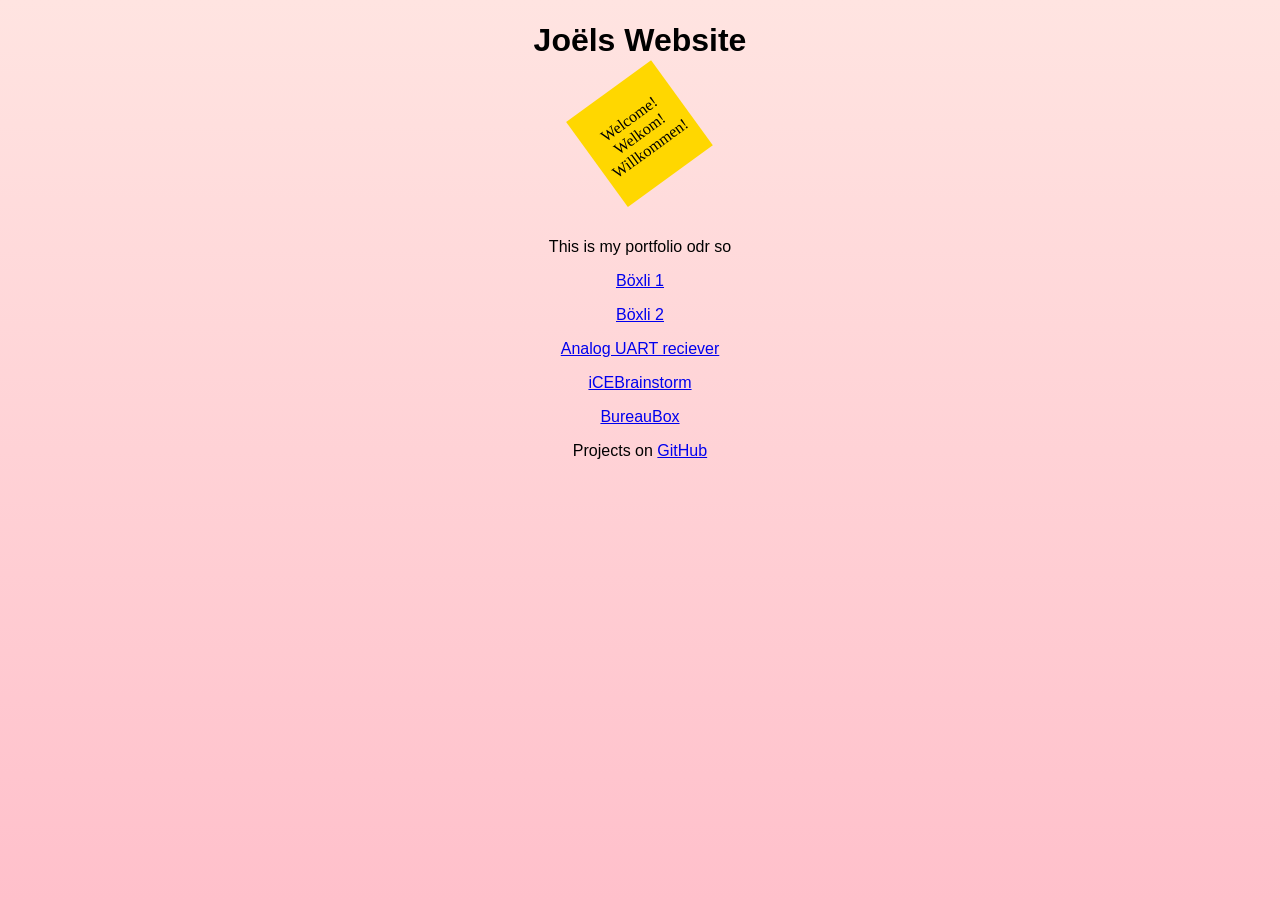
<file: index.html>
<!DOCTYPE html>
<html xmlns="http://www.w3.org/1999/xhtml" lang="" xml:lang="">
<head>
  <meta charset="utf-8" />
  <meta name="generator" content="pandoc" />
  <meta name="viewport" content="width=device-width, initial-scale=1.0, user-scalable=yes" />
  <title>index</title>
  <style>
    code{white-space: pre-wrap;}
    span.smallcaps{font-variant: small-caps;}
    div.columns{display: flex; gap: min(4vw, 1.5em);}
    div.column{flex: auto; overflow-x: auto;}
    div.hanging-indent{margin-left: 1.5em; text-indent: -1.5em;}
    /* The extra [class] is a hack that increases specificity enough to
       override a similar rule in reveal.js */
    ul.task-list[class]{list-style: none;}
    ul.task-list li input[type="checkbox"] {
      font-size: inherit;
      width: 0.8em;
      margin: 0 0.8em 0.2em -1.6em;
      vertical-align: middle;
    }
  </style>
  <link rel="stylesheet" href="css/style.css" />
</head>
<body>
<h1 id="joëls-website">Joëls Website</h1>
<div class="box">
Welcome! <br> Welkom! <br> Willkommen!
</div>
<p><br> <br></p>
<p>This is my portfolio odr so</p>
<p><a href="first.html">Böxli 1</a></p>
<p><a href="second.html">Böxli 2</a></p>
<p><a href="uart.html">Analog UART reciever</a></p>
<p><a href="icebrainstorm.html">iCEBrainstorm</a></p>
<p><a href="bureaubox.html">BureauBox</a></p>
<p>Projects on <a href="https://github.com/jdekanter077">GitHub</a></p>
</body>
</html>
</file>
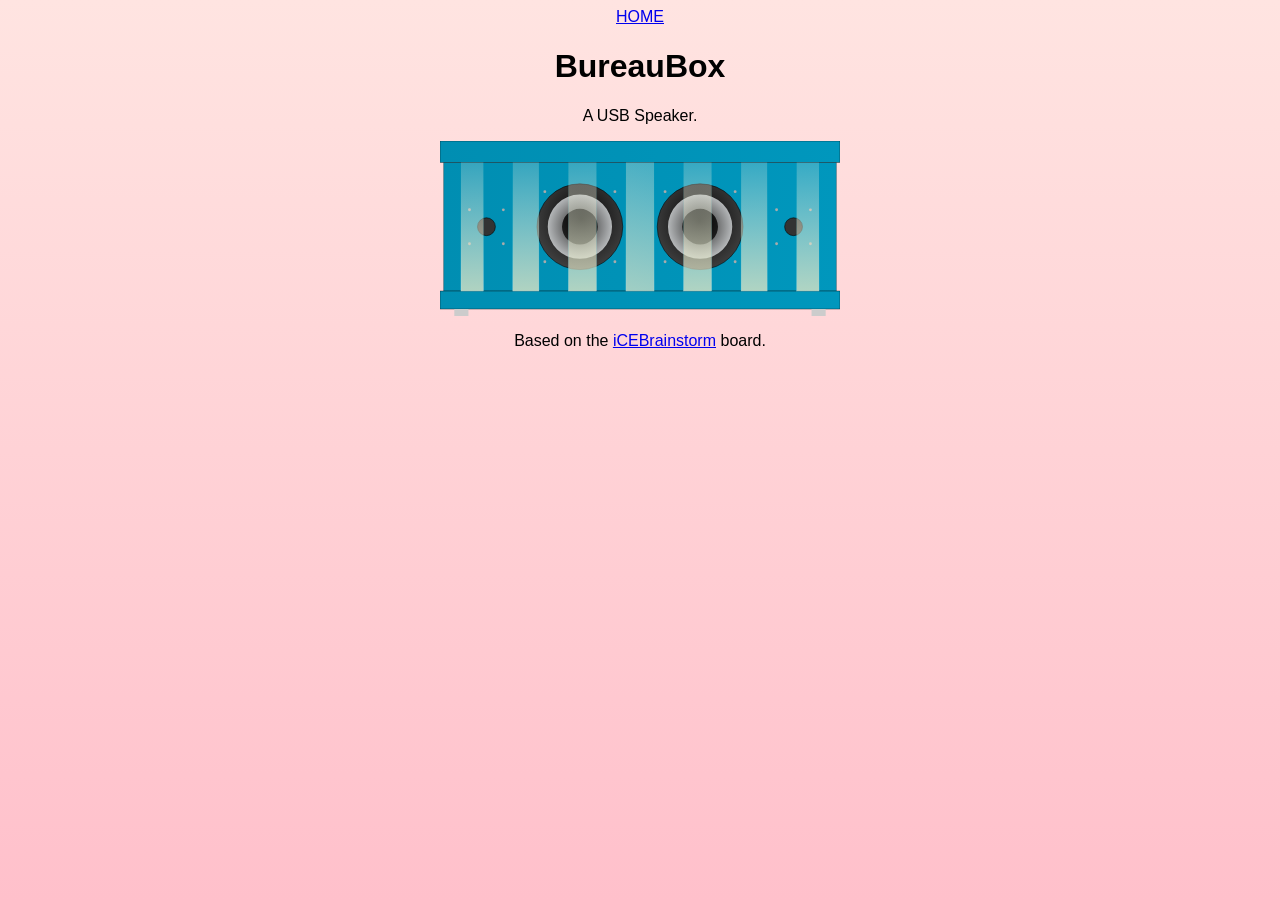
<file: bureaubox.html>
<!DOCTYPE html>
<html xmlns="http://www.w3.org/1999/xhtml" lang="" xml:lang="">
<head>
  <meta charset="utf-8" />
  <meta name="generator" content="pandoc" />
  <meta name="viewport" content="width=device-width, initial-scale=1.0, user-scalable=yes" />
  <title>bureaubox</title>
  <style>
    code{white-space: pre-wrap;}
    span.smallcaps{font-variant: small-caps;}
    div.columns{display: flex; gap: min(4vw, 1.5em);}
    div.column{flex: auto; overflow-x: auto;}
    div.hanging-indent{margin-left: 1.5em; text-indent: -1.5em;}
    /* The extra [class] is a hack that increases specificity enough to
       override a similar rule in reveal.js */
    ul.task-list[class]{list-style: none;}
    ul.task-list li input[type="checkbox"] {
      font-size: inherit;
      width: 0.8em;
      margin: 0 0.8em 0.2em -1.6em;
      vertical-align: middle;
    }
  </style>
  <link rel="stylesheet" href="css/style.css" />
</head>
<body>
<body id="bureabox">
<p><a href="./index.html">HOME</a></p>
<h1 id="bureaubox">BureauBox</h1>
<p>A USB Speaker.</p>
<p><img src="Images/bureaubox.svg" /></p>
<p>Based on the <a href="icebrainstorm.html">iCEBrainstorm</a>
board.</p>
</body>
</html>
</file>
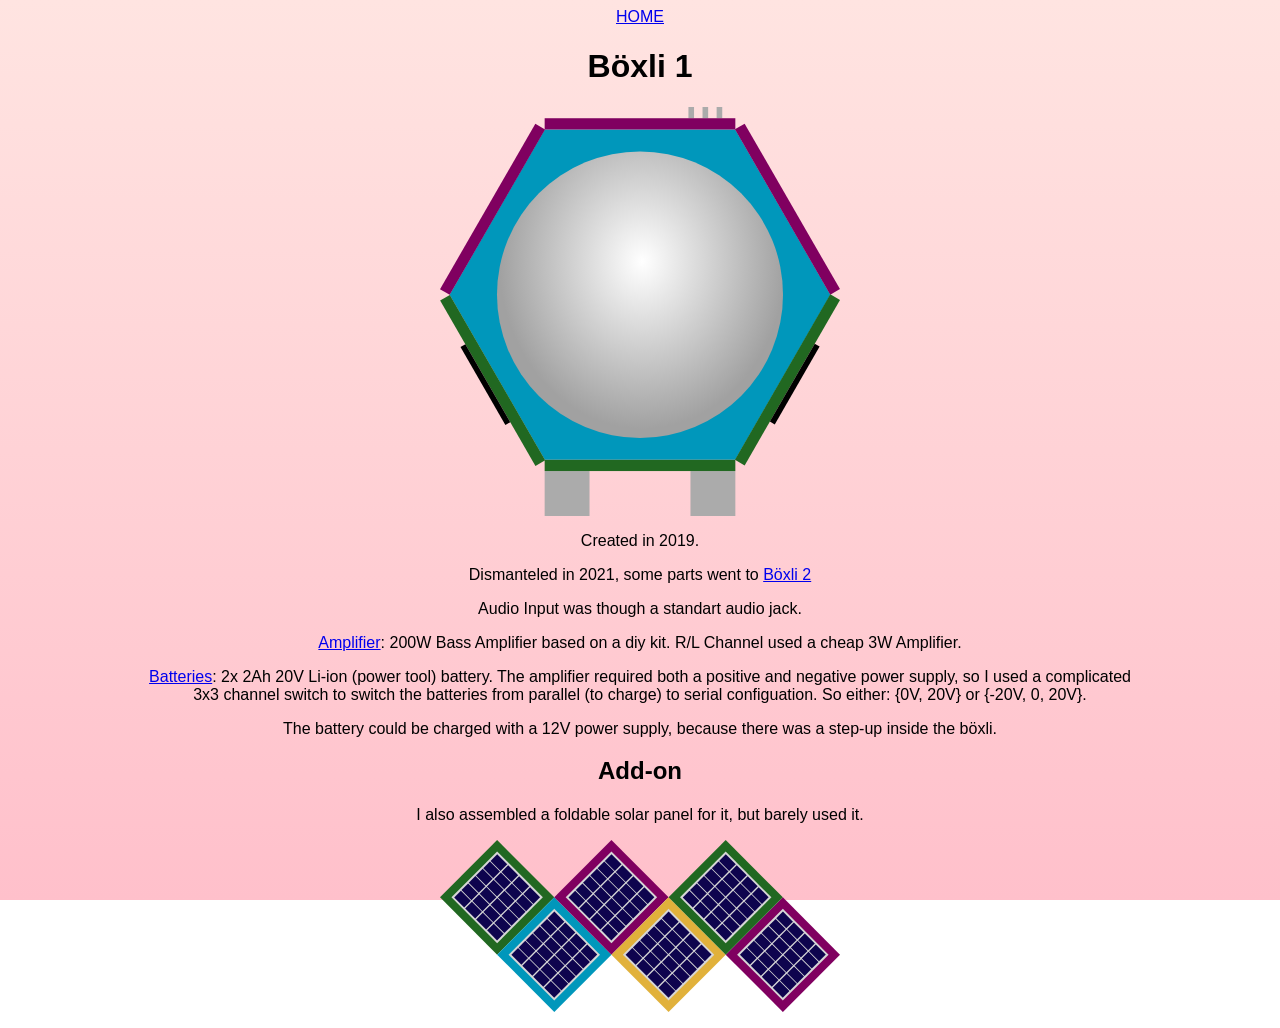
<file: first.html>
<!DOCTYPE html>
<html xmlns="http://www.w3.org/1999/xhtml" lang="" xml:lang="">
<head>
  <meta charset="utf-8" />
  <meta name="generator" content="pandoc" />
  <meta name="viewport" content="width=device-width, initial-scale=1.0, user-scalable=yes" />
  <title>first</title>
  <style>
    code{white-space: pre-wrap;}
    span.smallcaps{font-variant: small-caps;}
    div.columns{display: flex; gap: min(4vw, 1.5em);}
    div.column{flex: auto; overflow-x: auto;}
    div.hanging-indent{margin-left: 1.5em; text-indent: -1.5em;}
    /* The extra [class] is a hack that increases specificity enough to
       override a similar rule in reveal.js */
    ul.task-list[class]{list-style: none;}
    ul.task-list li input[type="checkbox"] {
      font-size: inherit;
      width: 0.8em;
      margin: 0 0.8em 0.2em -1.6em;
      vertical-align: middle;
    }
  </style>
  <link rel="stylesheet" href="css/style.css" />
</head>
<body>
<p><a href="./index.html">HOME</a></p>
<h1 id="böxli-1">Böxli 1</h1>
<p><img src="Images/box1.svg" /></p>
<p>Created in 2019.</p>
<p>Dismanteled in 2021, some parts went to <a href="second.html">Böxli
2</a></p>
<p>Audio Input was though a standart audio jack.</p>
<p><a
href="http://www.velleman.co.uk/contents/en-uk/p308_k8060.html">Amplifier</a>:
200W Bass Amplifier based on a diy kit. R/L Channel used a cheap 3W
Amplifier.</p>
<p><a
href="https://www.lidl.de/p/parkside-20v-akku-4-ah-pap-204-a1/p100407757#searchTrackingMasterId=Product.100407757&amp;searchTrackingTitle=20V+Akku+4+Ah+%C2%BBPAP+204+A1%C2%AB&amp;searchTrackingPageSize=48&amp;searchTrackingPage=1&amp;searchTrackingEvent=click&amp;searchTrackingId=Product.100407757&amp;searchTrackingQuery=pap%2020&amp;searchTrackingOrigPos=1&amp;searchTrackingPos=2&amp;searchTrackingOrigPageSize=48&amp;searchTrackingChannel=DE&amp;list=search/pap%2020">Batteries</a>:
2x 2Ah 20V Li-ion (power tool) battery. The amplifier required both a
positive and negative power supply, so I used a complicated 3x3 channel
switch to switch the batteries from parallel (to charge) to serial
configuation. So either: {0V, 20V} or {-20V, 0, 20V}.</p>
<p>The battery could be charged with a 12V power supply, because there
was a step-up inside the böxli.</p>
<h2 id="add-on">Add-on</h2>
<p>I also assembled a foldable solar panel for it, but barely used
it.</p>
<p><img src="Images/solar.svg" /></p>
</body>
</html>
</file>
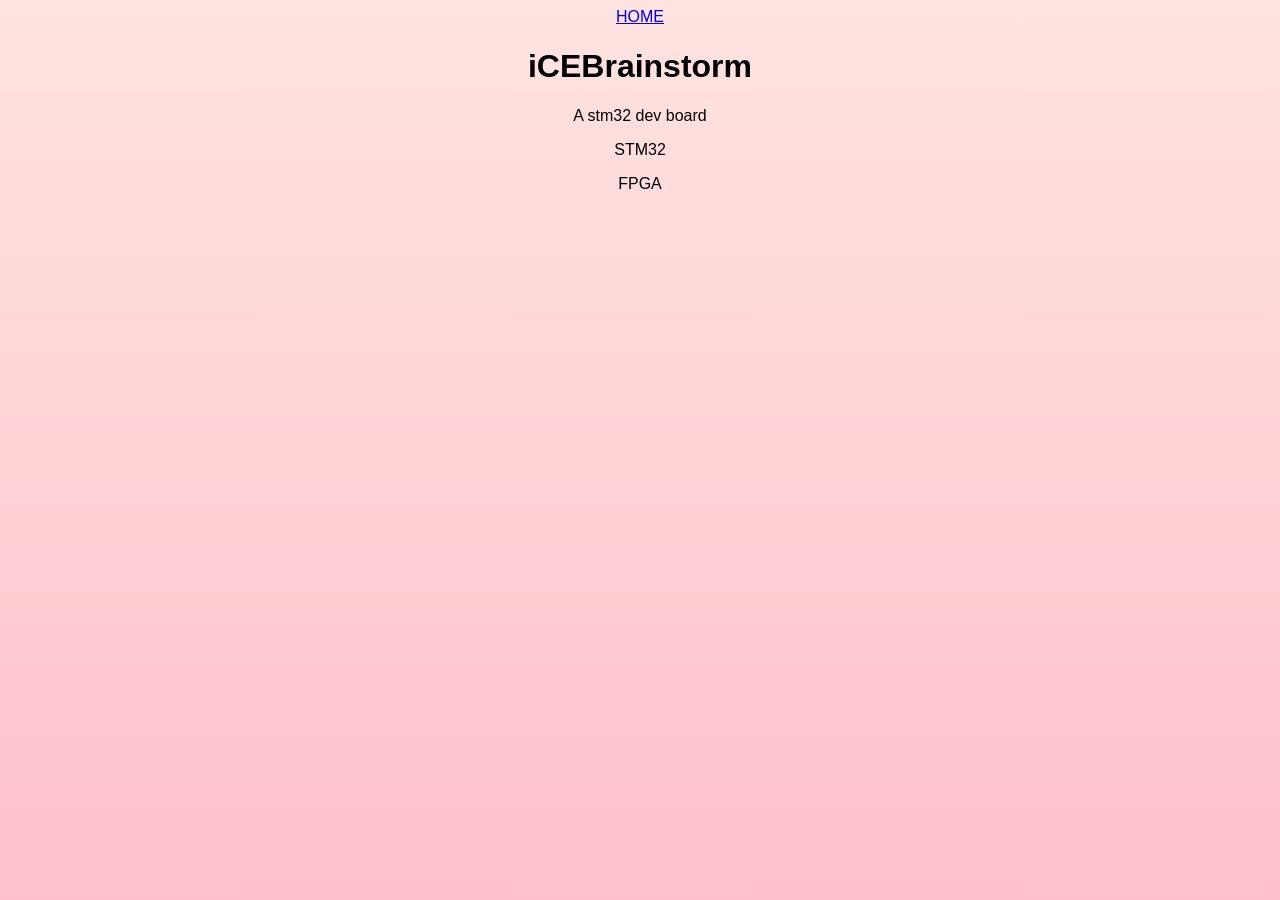
<file: icebrainstorm.html>
<!DOCTYPE html>
<html xmlns="http://www.w3.org/1999/xhtml" lang="" xml:lang="">
<head>
  <meta charset="utf-8" />
  <meta name="generator" content="pandoc" />
  <meta name="viewport" content="width=device-width, initial-scale=1.0, user-scalable=yes" />
  <title>icebrainstorm</title>
  <style>
    code{white-space: pre-wrap;}
    span.smallcaps{font-variant: small-caps;}
    div.columns{display: flex; gap: min(4vw, 1.5em);}
    div.column{flex: auto; overflow-x: auto;}
    div.hanging-indent{margin-left: 1.5em; text-indent: -1.5em;}
    /* The extra [class] is a hack that increases specificity enough to
       override a similar rule in reveal.js */
    ul.task-list[class]{list-style: none;}
    ul.task-list li input[type="checkbox"] {
      font-size: inherit;
      width: 0.8em;
      margin: 0 0.8em 0.2em -1.6em;
      vertical-align: middle;
    }
  </style>
  <link rel="stylesheet" href="css/style.css" />
</head>
<body>
<p><a href="./index.html">HOME</a></p>
<h1 id="icebrainstorm">iCEBrainstorm</h1>
<p>A stm32 dev board</p>
<p>STM32</p>
<p>FPGA</p>
</body>
</html>
</file>
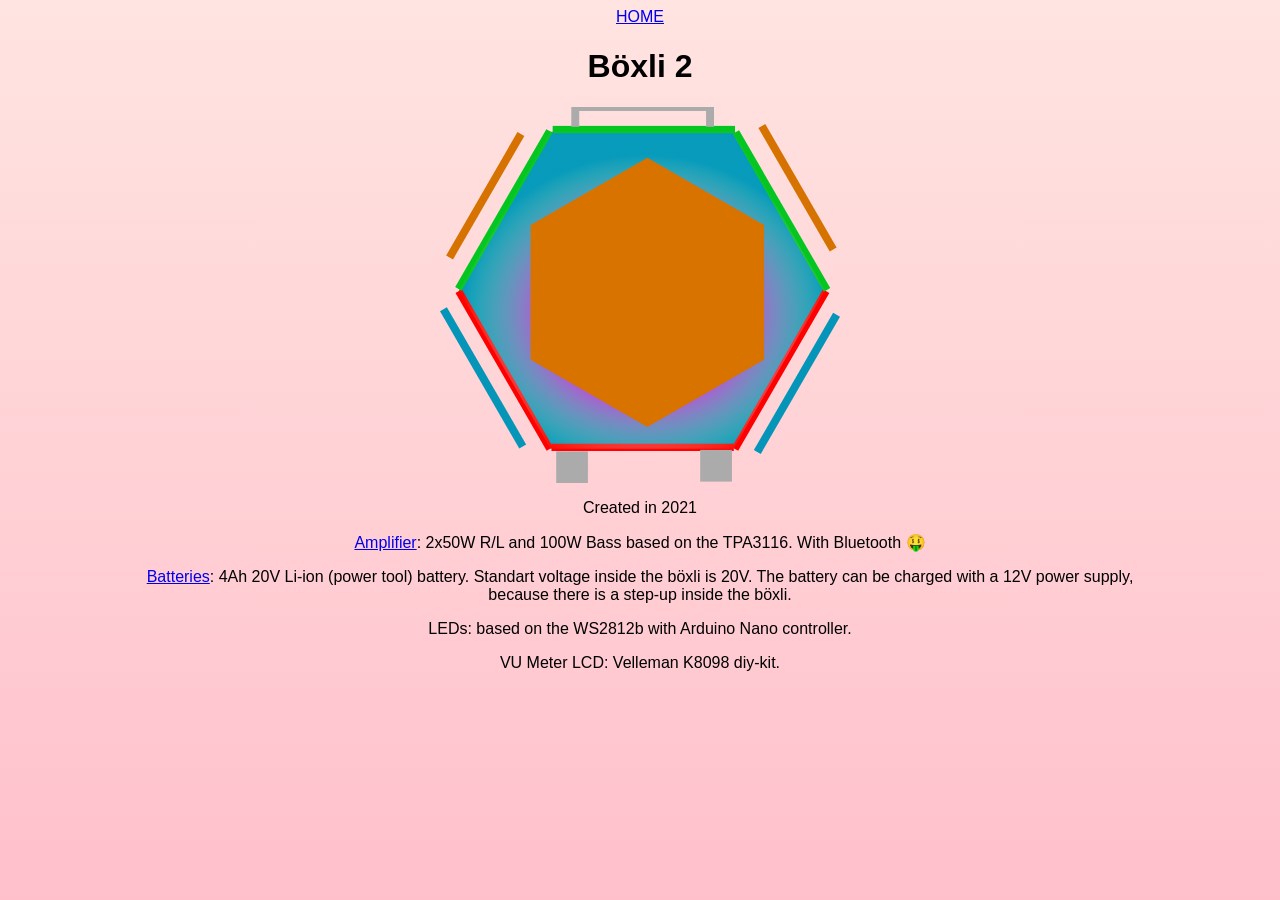
<file: second.html>
<!DOCTYPE html>
<html xmlns="http://www.w3.org/1999/xhtml" lang="" xml:lang="">
<head>
  <meta charset="utf-8" />
  <meta name="generator" content="pandoc" />
  <meta name="viewport" content="width=device-width, initial-scale=1.0, user-scalable=yes" />
  <title>second</title>
  <style>
    code{white-space: pre-wrap;}
    span.smallcaps{font-variant: small-caps;}
    div.columns{display: flex; gap: min(4vw, 1.5em);}
    div.column{flex: auto; overflow-x: auto;}
    div.hanging-indent{margin-left: 1.5em; text-indent: -1.5em;}
    /* The extra [class] is a hack that increases specificity enough to
       override a similar rule in reveal.js */
    ul.task-list[class]{list-style: none;}
    ul.task-list li input[type="checkbox"] {
      font-size: inherit;
      width: 0.8em;
      margin: 0 0.8em 0.2em -1.6em;
      vertical-align: middle;
    }
  </style>
  <link rel="stylesheet" href="css/style.css" />
</head>
<body>
<body id="second">
<p><a href="./index.html">HOME</a></p>
<h1 id="böxli-2">Böxli 2</h1>
<p><img src="Images/box2.svg" /></p>
<p>Created in 2021</p>
<p><a
href="https://www.tinytronics.nl/en/audio/amplifiers/tpa3116-2x50w-and-1x100w-audio-amplifier-bluetooth-5.0-bass-treble-control">Amplifier</a>:
2x50W R/L and 100W Bass based on the TPA3116. With Bluetooth 🤑</p>
<p><a
href="https://www.lidl.de/p/parkside-20v-akku-4-ah-pap-204-a1/p100407757#searchTrackingMasterId=Product.100407757&amp;searchTrackingTitle=20V+Akku+4+Ah+%C2%BBPAP+204+A1%C2%AB&amp;searchTrackingPageSize=48&amp;searchTrackingPage=1&amp;searchTrackingEvent=click&amp;searchTrackingId=Product.100407757&amp;searchTrackingQuery=pap%2020&amp;searchTrackingOrigPos=1&amp;searchTrackingPos=2&amp;searchTrackingOrigPageSize=48&amp;searchTrackingChannel=DE&amp;list=search/pap%2020">Batteries</a>:
4Ah 20V Li-ion (power tool) battery. Standart voltage inside the böxli
is 20V. The battery can be charged with a 12V power supply, because
there is a step-up inside the böxli.</p>
<p>LEDs: based on the WS2812b with Arduino Nano controller.</p>
<p>VU Meter LCD: Velleman K8098 diy-kit.</p>
</body>
</html>
</file>
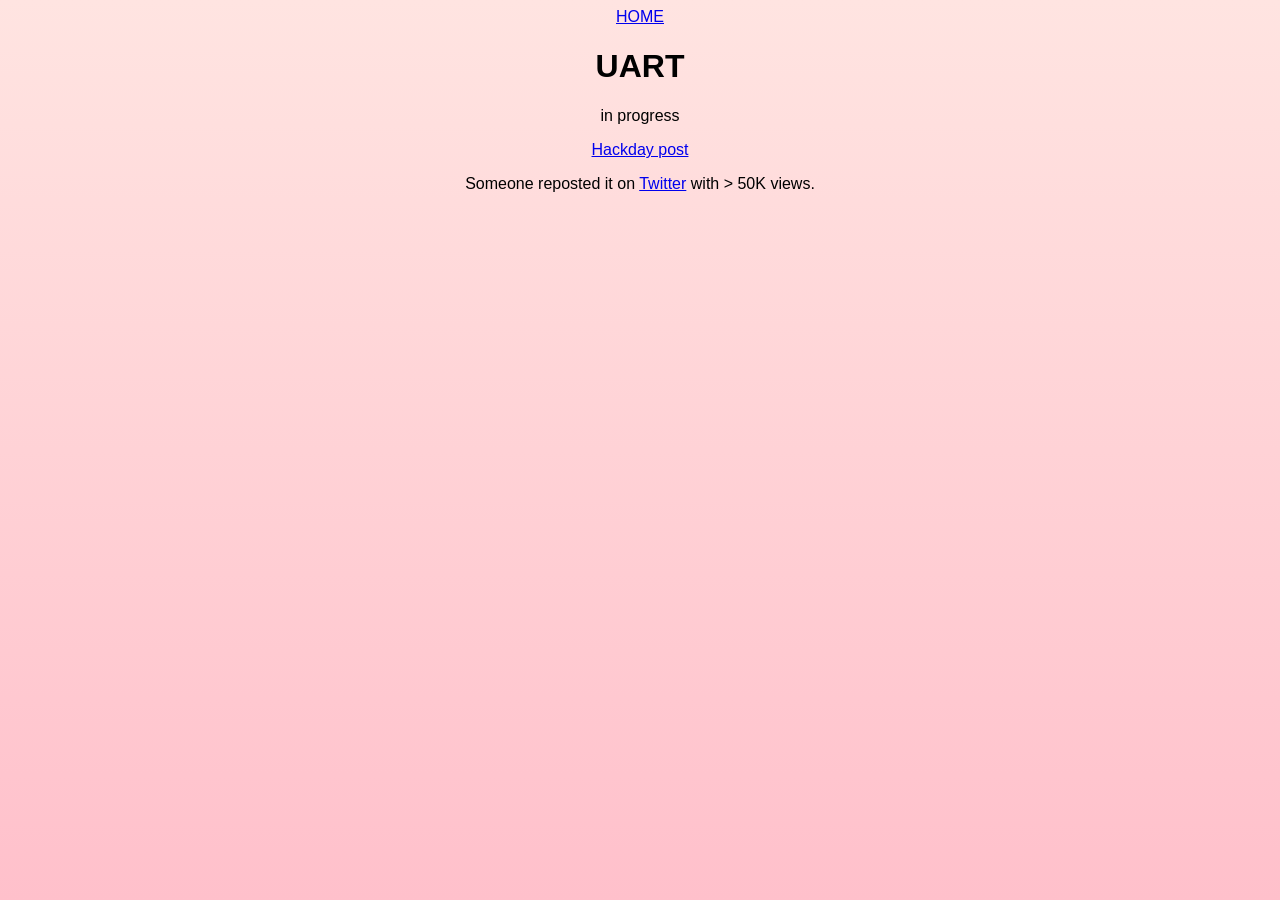
<file: uart.html>
<!DOCTYPE html>
<html xmlns="http://www.w3.org/1999/xhtml" lang="" xml:lang="">
<head>
  <meta charset="utf-8" />
  <meta name="generator" content="pandoc" />
  <meta name="viewport" content="width=device-width, initial-scale=1.0, user-scalable=yes" />
  <title>uart</title>
  <style>
    code{white-space: pre-wrap;}
    span.smallcaps{font-variant: small-caps;}
    div.columns{display: flex; gap: min(4vw, 1.5em);}
    div.column{flex: auto; overflow-x: auto;}
    div.hanging-indent{margin-left: 1.5em; text-indent: -1.5em;}
    /* The extra [class] is a hack that increases specificity enough to
       override a similar rule in reveal.js */
    ul.task-list[class]{list-style: none;}
    ul.task-list li input[type="checkbox"] {
      font-size: inherit;
      width: 0.8em;
      margin: 0 0.8em 0.2em -1.6em;
      vertical-align: middle;
    }
  </style>
  <link rel="stylesheet" href="css/style.css" />
</head>
<body>
<p><a href="./index.html">HOME</a></p>
<h1 id="uart">UART</h1>
<p>in progress</p>
<p><a
href="https://hackaday.io/project/189419-analogdiscrete-uart-reciever">Hackday
post</a></p>
<p>Someone reposted it on <a
href="https://x.com/matseng/status/1623404105828794368">Twitter</a> with
&gt; 50K views.</p>
</body>
</html>
</file>
<file: css/style.css>
body {
  text-align: center;
  background: linear-gradient(MistyRose, Pink);
  /* background-image: url(../Images/Moon.jpg); */
  background-repeat: no-repeat;
  background-attachment: fixed;
  background-position: center;
  background-size: cover;
}
/* body#second { */
  /* text-align: center; */
  /* background: linear-gradient(red, Pink); */
  /* background-image: url(../Images/box2.svg); */
  /* background-repeat: no-repeat; */
  /* background-attachment: fixed; */
  /* background-position: center; */
  /* background-size: 100%; */
/* } */
h1,
h2,
h3 {
  text-align: center;
  /* color: DarkSlateGrey; */
  font-family: sans-serif;
  font-size 36px;
  line-height: 1.2;
  page-break-after: avoid;
}
p {
  text-align: center;
  margin: 0 auto;
  margin-bottom: 1em;
  font-family: sans-serif;
  font-size 24px;
  max-width: 80%;
}
/* #second p { */
  /* max-width: 50%; */
/* } */
img {
  display: block;
  margin-left: auto;
  margin-right: auto;
  width: 400px;
  max-width: 100%;
  height: auto;
 }
.box {
  display: flex;
  align-items: center;
  justify-content: center;

  margin: 0 auto;
  padding: 0.5em;

  width: fit-content;
  min-width: 5em;
  aspect-ratio: 1;  background-color: Gold;
  transform: rotate(-0.1turn);
}
</file>
